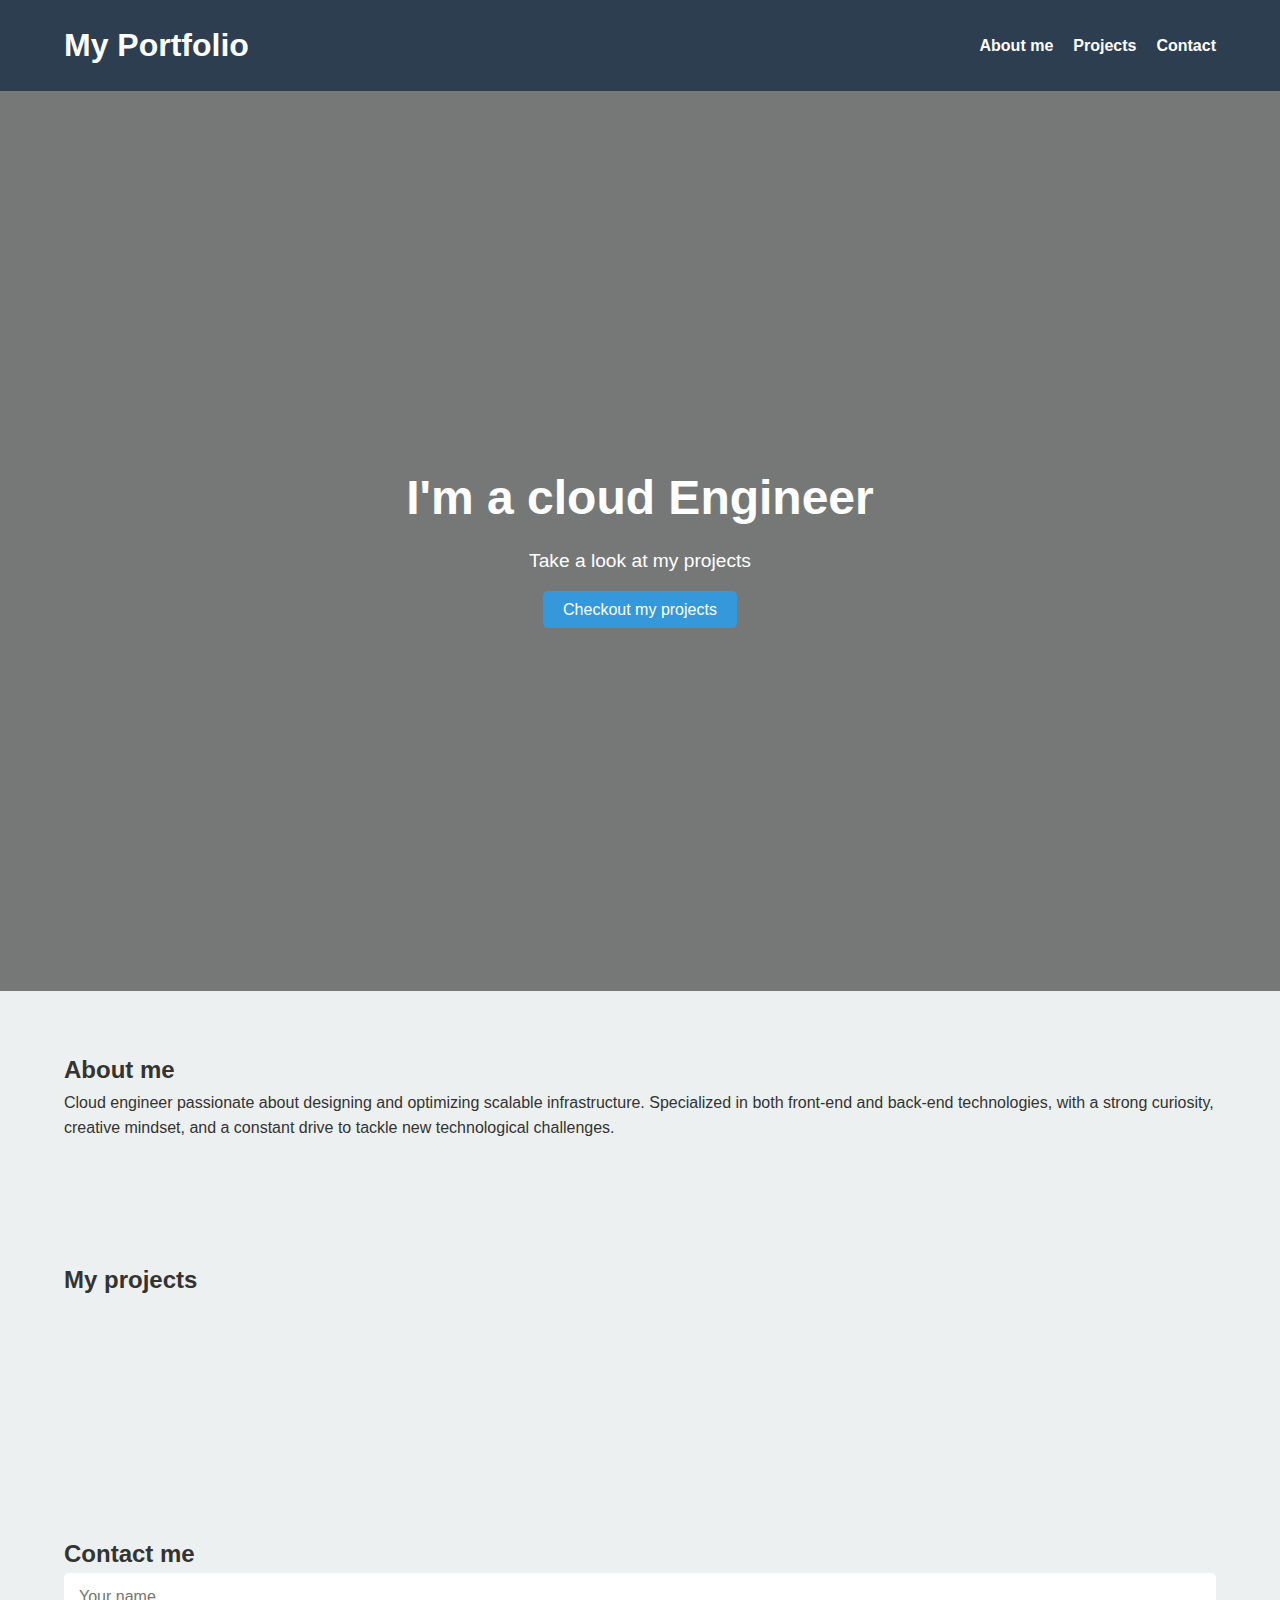
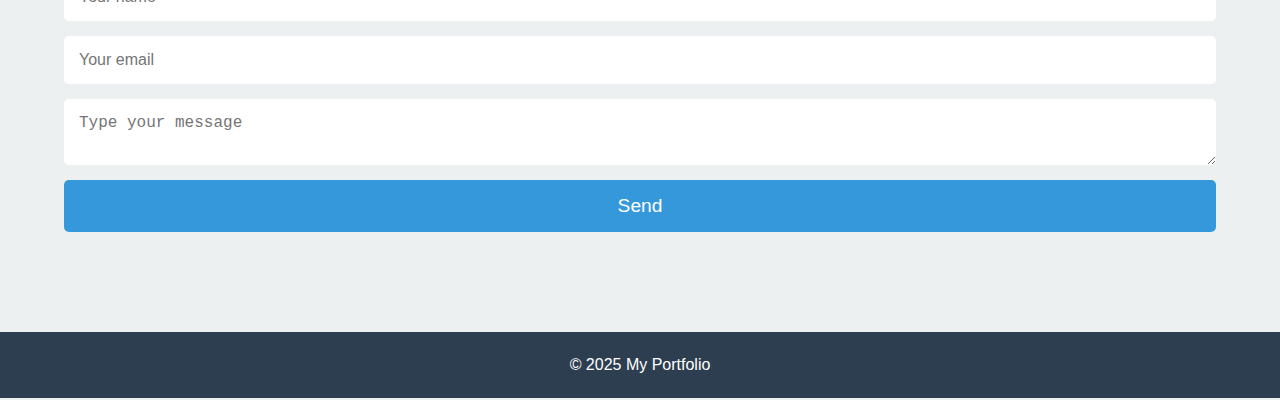
<file: index.html>
<!DOCTYPE html>
<html lang="fr">
<head>
    <meta charset="UTF-8">
    <meta name="viewport" content="width=device-width, initial-scale=1.0">
    <title>My Portfolio</title>
    <link rel="stylesheet" href="main.css">
</head>
<body>

    <header>
        <div class="container">
            <h1>My Portfolio</h1>
            <nav>
                <ul>
                    <li><a href="#about">About me</a></li>
                    <li><a href="#projects">Projects</a></li>
                    <li><a href="#contact">Contact</a></li>
                </ul>
            </nav>
        </div>
    </header>

    <section class="hero">
        <div class="hero-content">
            <h2>I'm a cloud Engineer</h2>
            <p>Take a look at my projects</p>
            <a href="#projects" class="btn">Checkout my projects</a>
        </div>
    </section>

    <section id="about" class="about">
        <div class="container">
            <h2>About me</h2>
            <p>Cloud engineer passionate about designing and optimizing scalable infrastructure. Specialized in both front-end and back-end technologies, with a strong curiosity, creative mindset, and a constant drive to tackle new technological challenges.</p>
        </div>
    </section>

    <section id="projects" class="projects">
        <div class="container">
            <h2>My projects</h2>
            <div class="project-grid">
                <div class="project-card">
                    <h3>Project 1</h3>
                    <p>Project
                    </p>
                </div>
                <div class="project-card">
                    <h3>Project 2</h3>
                    <p>Project</p>
                </div>
                <div class="project-card">
                    <h3>Project 3</h3>
                    <p>Project</p>
                </div>
                <div class="project-card">
                    <h3>Overview</h3>
                    <p>Project</p>

                </div>
            </div>
        </div>
    </section>

    <section id="contact" class="contact">
        <div class="container">
            <h2>Contact me</h2>
            <form action="https://formsubmit.co/bennzuzi@outlook.com" method="POST">
                <input type="text" name="name" placeholder="Your name" required>
                <input type="email" name="email" placeholder="Your email" required>
                <textarea name="message" placeholder="Type your message" required></textarea>
                <button type="submit">Send</button>
            </form>
        </div>
    </section>

    <footer>
        <div class="container">
            <p>&copy; 2025 My Portfolio</p>
        </div>
    </footer>

</body>
</html>
</file>
<file: main.css>
/* Reset */
* {
    margin: 0;
    padding: 0;
    box-sizing: border-box;
}

/* Variables */
:root {
    --primary-color: #3498db;
    --secondary-color: #2c3e50;
    --bg-color: #ecf0f1;
    --text-color: #333;
}

/* Base Styles */
body {
    font-family: 'Arial', sans-serif;
    line-height: 1.6;
    background: var(--bg-color);
    color: var(--text-color);
}

.container {
    width: 90%;
    max-width: 1200px;
    margin: auto;
}

/* Header */
header {
    background: var(--secondary-color);
    color: #fff;
    padding: 20px 0;
    position: sticky;
    top: 0;
    z-index: 1000;
}

header .container {
    display: flex;
    justify-content: space-between;
    align-items: center;
}

header nav ul {
    list-style: none;
    display: flex;
}

header nav ul li {
    margin-left: 20px;
}

header nav ul li a {
    color: #fff;
    text-decoration: none;
    font-weight: bold;
    transition: color 0.3s;
}

header nav ul li a:hover {
    color: var(--primary-color);
}

/* Hero Section */
.hero {
    background: linear-gradient(rgba(0,0,0,0.5), rgba(0,0,0,0.5)), url('https://source.unsplash.com/1600x900/?technology') no-repeat center center/cover;
    height: 100vh;
    display: flex;
    align-items: center;
    justify-content: center;
    text-align: center;
    color: #fff;
    animation: fadeIn 2s ease-in-out;
}

.hero-content h2 {
    font-size: 3rem;
    margin-bottom: 10px;
}

.hero-content p {
    font-size: 1.2rem;
    margin-bottom: 20px;
}

.btn {
    background: var(--primary-color);
    color: #fff;
    padding: 10px 20px;
    text-decoration: none;
    font-size: 1rem;
    border-radius: 5px;
    transition: background 0.3s;
}

.btn:hover {
    background: #2980b9;
}

/* About */
.about {
    padding: 60px 0;
}

/* Projects */
.projects {
    padding: 60px 0;
}

.project-grid {
    display: grid;
    grid-template-columns: repeat(auto-fit, minmax(250px, 1fr));
    gap: 20px;
    margin-top: 20px;
}

.project-card {
    background: #fff;
    padding: 20px;
    border-radius: 8px;
    transition: transform 0.3s, box-shadow 0.3s;
    animation: slideIn 1s ease forwards;
    opacity: 0;
}

.project-card:hover {
    transform: translateY(-10px);
    box-shadow: 0 8px 16px rgba(0,0,0,0.2);
}

/* Contact */
.contact {
    padding: 60px 0;
}

.contact form {
    display: flex;
    flex-direction: column;
}

.contact form input,
.contact form textarea {
    margin-bottom: 15px;
    padding: 15px;
    border: none;
    border-radius: 5px;
    font-size: 1rem;
}

.contact form button {
    background: var(--primary-color);
    color: #fff;
    padding: 15px;
    border: none;
    border-radius: 5px;
    font-size: 1.2rem;
    cursor: pointer;
    transition: background 0.3s;
}

.contact form button:hover {
    background: #2980b9;
}

/* Footer */
footer {
    background: var(--secondary-color);
    color: #fff;
    text-align: center;
    padding: 20px 0;
    margin-top: 40px;
}

/* Animations */
@keyframes fadeIn {
    from { opacity: 0; }
    to { opacity: 1; }
}

@keyframes slideIn {
    from { transform: translateY(30px); opacity: 0; }
    to { transform: translateY(0); opacity: 1; }
}

/* Responsive Tweaks */
@media (max-width: 768px) {
    .hero-content h2 {
        font-size: 2rem;
    }
    .hero-content p {
        font-size: 1rem;
    }
}
</file>
